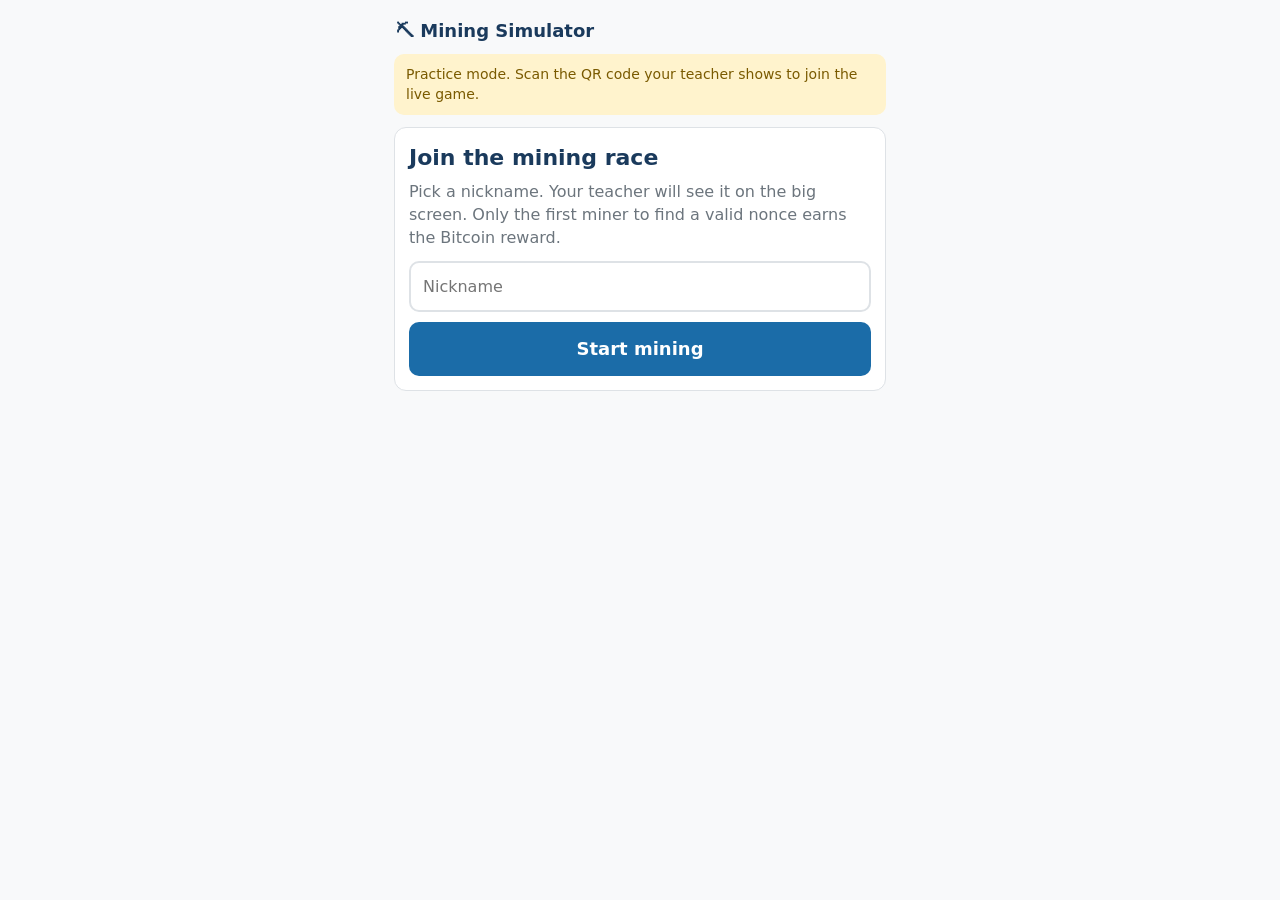
<file: index.html>
<!doctype html>
<html lang="en">
<head>
<meta charset="utf-8">
<meta name="viewport" content="width=device-width,initial-scale=1">
<title>Mining Simulator</title>
<link rel="stylesheet" href="style.css">
</head>
<body class="student">
<main class="wrap">
  <header class="top"><div class="brand">⛏ Mining Simulator</div><div id="who" class="who"></div></header>

  <div id="banner" class="banner hidden"></div>

  <section id="join" class="card hidden">
    <h1>Join the mining race</h1>
    <p style="margin:0 0 12px;color:#6c757d">Pick a nickname. Your teacher will see it on the big screen. Only the first miner to find a valid nonce earns the Bitcoin reward.</p>
    <form id="joinForm">
      <input id="nick" maxlength="20" autocomplete="off" placeholder="Nickname" aria-label="Nickname" required>
      <button class="btn wide" type="submit">Start mining</button>
    </form>
  </section>

  <section id="play" class="hidden">
    <div id="status" class="status"></div>
    <div id="practiceBar" class="tabs hidden"></div>
    <div id="lobbyMsg" class="card hidden" style="text-align:center;color:#6c757d">Keep this page open. The teacher will start the first round soon.</div>

    <div id="winnerBox" class="winner hidden"></div>
    <div id="blockMount"></div>
    <div id="result" aria-live="polite"></div>

    <div id="sideBox" class="card hidden">
      <h2>Round 2: which side are you on?</h2>
      <div class="seg">
        <button type="button" class="btn ghost" data-side="odd">Odd nonces</button>
        <button type="button" class="btn ghost" data-side="even">Even nonces</button>
      </div>
    </div>

    <button type="button" id="submitBtn" class="btn gold wide hidden"></button>
    <div id="note" class="note"></div>

    <div class="card" id="triesCard">
      <h2>Your tries <span id="count" style="color:#6c757d;font-weight:400"></span></h2>
      <div id="tries" class="chips"></div>
    </div>
  </section>
</main>
<script>
function scriptFailed(){var b=document.getElementById('banner');b.className='banner';b.innerHTML='The page scripts failed to load, so nothing can run. Open <a href="debug.html"><b>debug.html</b></a> to see exactly what is wrong.';}
setTimeout(function(){var j=document.getElementById('join'),p=document.getElementById('play');if(j.classList.contains('hidden')&&p.classList.contains('hidden'))scriptFailed();},3000);
</script>
<script type="module" src="student.js" onerror="scriptFailed()"></script>
</body>
</html>
</file>
<file: style.css>
:root{--navy:#1a3a5c;--blue:#1b6ca8;--gold:#d4720a;--purple:#5a189a;--green:#1e7b4b;--red:#c0392b;--ink:#212529;--mute:#6c757d;--line:#dee2e6;--bg:#f8f9fa;--card:#fff}
*{box-sizing:border-box}
html{-webkit-text-size-adjust:100%}
body{margin:0;background:var(--bg);color:var(--ink);font:16px/1.45 system-ui,-apple-system,"Segoe UI",Roboto,Helvetica,Arial,sans-serif}
.hidden{display:none!important}
.wrap{max-width:520px;margin:0 auto;padding:12px 14px 40px}
.top{display:flex;justify-content:space-between;align-items:center;padding:6px 2px 10px}
.brand{font-weight:800;color:var(--navy);font-size:18px}
.who{font-size:14px;color:var(--mute)}
.who button{background:none;border:0;color:var(--blue);text-decoration:underline;font:inherit;cursor:pointer;padding:0 0 0 6px}
h1{font-size:22px;margin:0 0 6px;color:var(--navy)}
h2{font-size:15px;margin:0 0 8px;color:var(--navy)}
.card{background:var(--card);border:1px solid var(--line);border-radius:12px;padding:14px;margin:0 0 12px}
.status{border-radius:12px;padding:12px 14px;margin:0 0 12px;font-weight:700;background:#e8f4fd;color:var(--navy);border:1px solid #b9dcf3;display:flex;justify-content:space-between;gap:10px;align-items:center}
.status.wait{background:#fff3cd;border-color:#f1d98a;color:#7a5a00}
.status.closed{background:#eceff1;border-color:var(--line);color:var(--mute)}
.status .timer{font-variant-numeric:tabular-nums;font-size:20px}
.status .timer.low{color:var(--red)}
.rule .big{font-weight:800;color:var(--navy)}
.rule .formula{font-size:17px;margin:2px 0 6px;font-weight:700;color:var(--navy)}
.rule .target{color:var(--blue);font-weight:700}
.rule .ex{color:var(--mute);font-size:14px;margin-top:6px}
label{display:block;font-weight:700;margin-bottom:6px;color:var(--navy)}
input[type=text],input[type=number],input:not([type]){width:100%;font:inherit;padding:12px 12px;border:2px solid var(--line);border-radius:10px;background:#fff}
input:focus{outline:none;border-color:var(--blue)}
.row{display:flex;gap:8px}
.row input{flex:1;min-width:0;font-size:22px;font-weight:700;text-align:center}
.btn{font:inherit;font-weight:700;border:0;border-radius:10px;padding:12px 16px;cursor:pointer;color:#fff;background:var(--blue)}
.btn:disabled{opacity:.45;cursor:not-allowed}
.btn.gold{background:var(--gold)}
.btn.green{background:var(--green)}
.btn.ghost{background:#fff;color:var(--navy);border:2px solid var(--line)}
.btn.wide{width:100%;margin-top:10px;font-size:18px;padding:14px}
.result{margin-top:12px;border-radius:10px;padding:12px;background:#f1f3f5}
.result .work{font-size:18px;font-weight:700;color:var(--navy)}
.result .step{color:var(--mute);margin:2px 0 8px}
.result .verdict{font-weight:800;font-size:18px}
.result.ok{background:#d8f3dc}.result.ok .verdict{color:var(--green)}
.result.bad{background:#fdecea}.result.bad .verdict{color:var(--red)}
.note{margin-top:10px;font-size:14px;color:var(--mute)}
.note.warn{color:#8a5a00;font-weight:700}
.note.good{color:var(--green);font-weight:700}
.chips{display:flex;flex-wrap:wrap;gap:6px}
.chip{border-radius:999px;padding:4px 10px;font-size:14px;font-weight:700;background:#fdecea;color:var(--red)}
.chip.ok{background:#d8f3dc;color:var(--green)}
.seg{display:flex;gap:8px}
.seg button{flex:1}
.seg .on{background:var(--purple);color:#fff;border-color:var(--purple)}
.tabs{display:flex;gap:6px;margin-bottom:12px}
.tabs button{flex:1;padding:10px 6px}
.tabs .on{background:var(--navy);color:#fff;border-color:var(--navy)}
.banner{font-size:14px;padding:10px 12px;border-radius:10px;background:#fff3cd;color:#7a5a00;margin-bottom:12px}

/* ---------- block card (students + teacher) ---------- */
.mono{font-family:ui-monospace,SFMono-Regular,Menlo,Consolas,monospace}
.block{background:#fff;border:2px solid var(--blue);border-radius:12px;overflow:hidden;margin:0 0 12px}
.block.tampered{border-color:var(--red)}
.bhead{display:flex;justify-content:space-between;gap:8px;align-items:center;background:var(--blue);color:#fff;padding:10px 12px;font-weight:800}
.block.tampered .bhead{background:var(--red)}
.bhead small{font-weight:600;opacity:.8;margin-left:4px}
.btag{font-size:13px;font-weight:700;background:rgba(255,255,255,.18);border-radius:999px;padding:3px 10px;white-space:nowrap}
.brow{display:flex;gap:10px;padding:8px 12px;border-top:1px solid var(--line);align-items:flex-start}
.bl{flex:0 0 108px;font-size:13px;font-weight:700;color:var(--mute);padding-top:2px}
.bv{flex:1;min-width:0;word-break:break-word}
.bv .changed{background:#fdecea;color:var(--red);border-radius:4px;padding:0 4px}
.tx{font-size:14px;color:#495057}
.tx.edited{color:var(--red);background:#fdecea;border-radius:4px;padding:0 4px}
.tx em{font-style:normal;font-size:12px;font-weight:800;text-transform:uppercase}
.more{font-size:13px;color:var(--mute)}
.brow.data{background:#fff3cd}
.bigdata{font-size:24px;font-weight:800;color:var(--gold);margin-right:8px}
.brow.data small{color:#7a5a00}
.brow.nonce{background:#eef6fd}
.nform{display:flex;gap:8px}
.nform input{flex:1;min-width:0;font-size:22px;font-weight:700;text-align:center;padding:10px}
.ph{color:var(--mute);font-style:italic}
.brow.hash{background:#f1f3f5}
.formula{font-size:14px;font-weight:700;color:var(--navy)}
.hashval{font:800 34px/1.1 ui-monospace,SFMono-Regular,Menlo,Consolas,monospace;margin:4px 0;color:var(--navy)}
.hashval.ok{color:var(--green)}.hashval.bad{color:var(--red)}
.hashwork{font-size:14px;color:var(--mute)}
.breward{padding:10px 12px;background:#fff8e6;border-top:1px solid var(--line);font-size:14px;color:#7a5a00}
.verdict{margin:0 0 12px;padding:10px 12px;border-radius:10px;font-weight:800}
.verdict.ok{background:#d8f3dc;color:var(--green)}.verdict.bad{background:#fdecea;color:var(--red)}
.winner{margin:0 0 12px;padding:12px 14px;border-radius:12px;background:#fff6dc;border:2px solid #f5c542;font-weight:700;color:#7a5a00}
.winner b{color:var(--navy)}
.task{margin:0 0 12px;padding:12px 14px;border-radius:12px;background:#e8f4fd;border:1px solid #b9dcf3;color:var(--navy);font-weight:700}
.balance{font-weight:800;color:var(--gold)}

/* ---------- teacher dashboard ---------- */
body.host .wrap{max-width:1500px}
body.host .top{padding-bottom:6px}
.codechip{background:#eef3f8;border-radius:999px;padding:4px 12px;font-weight:800;letter-spacing:2px;color:var(--navy);margin-right:8px}
.toprow{display:grid;grid-template-columns:330px 1fr;gap:14px;align-items:start;margin-bottom:12px}
@media(max-width:900px){.toprow{grid-template-columns:1fr}}
.qrbox{display:flex;gap:24px;align-items:center;justify-content:center;flex-wrap:wrap;padding:16px}
.qrbox .qrimg{width:250px;flex:0 0 250px}
.qrbox svg{width:100%;height:auto;display:block;border:1px solid var(--line);border-radius:10px}
.qrbox .qrtext{max-width:420px}
.qrbox .qrtext h2{font-size:26px;margin:0 0 6px}
.qrbox .url{word-break:break-all;font-size:14px;color:var(--mute);margin-top:6px}
.qrbox .code{font-size:34px;font-weight:800;letter-spacing:4px;color:var(--navy)}
.qrbox .hint{margin-top:10px;color:var(--ink);font-size:17px}
.bigtimer{font-size:44px;font-weight:800;text-align:center;font-variant-numeric:tabular-nums;color:var(--navy);line-height:1.1}
.bigtimer.low{color:var(--red)}
.bigtimer small{display:block;font-size:14px;font-weight:700;color:var(--mute)}
.rrow{display:grid;grid-template-columns:1fr 78px 64px;gap:6px;margin-top:8px}
.rrow .btn{padding:10px 6px;font-size:15px}
.rrow .rsel.on{outline:3px solid #ffd27a;background:var(--navy);color:#fff;border-color:var(--navy)}
.rrow .rstart{background:var(--green)}
.rrow .rend{background:var(--red)}
.rrow .rdone{font-size:11px;text-align:center;color:var(--mute);grid-column:1/-1;margin-top:-2px}
.sum{display:flex;flex-wrap:wrap;gap:8px;margin:0 0 10px}
.pill{background:#eef3f8;border-radius:999px;padding:6px 12px;font-weight:700;color:var(--navy);font-size:15px}
.pill.g{background:#d8f3dc;color:var(--green)}
.pill.y{background:#fff6dc;color:#7a5a00}
.blockhost{padding:10px}
.blockhost .block{margin:0}
.blockhost .bhead{font-size:17px;padding:7px 12px}
.blockhost .bl{flex-basis:92px;font-size:12px}
.blockhost .bv{font-size:15px}
.blockhost .tx{font-size:13px}
.blockhost .brow{padding:5px 10px}
.blockhost .hashval{font-size:24px;margin:2px 0}
.blockhost .bigdata{font-size:22px}
.blockhost .breward{padding:6px 12px;font-size:13px}
.blockhost .task,.blockhost .winner{margin:0 0 8px;padding:8px 12px;font-size:15px}
.bgrid{display:grid;grid-template-columns:1fr 1fr}
.bgrid>div:first-child{border-right:1px solid var(--line)}
@media(max-width:900px){.bgrid{grid-template-columns:1fr}.bgrid>div:first-child{border-right:0}}
.lobbymsg{padding:40px 10px;text-align:center;color:var(--mute);font-size:20px}
.board{margin-bottom:0}
.board h2{font-size:18px;margin:0 0 8px}
table{width:100%;border-collapse:collapse;font-size:17px}
th,td{padding:6px 10px;text-align:left;border-bottom:1px solid var(--line)}
th{font-size:13px;text-transform:uppercase;letter-spacing:.04em;color:var(--mute);position:sticky;top:0;background:#fff}
tr.lead td{background:#fff6dc;font-weight:800}
td.num,th.num{font-variant-numeric:tabular-nums;text-align:right}
.won{color:var(--green);font-weight:800}
.late{color:#7a5a00}
.none{color:#adb5bd}
.btc{font-weight:800;color:var(--gold)}
.empty{color:var(--mute);padding:18px 4px;text-align:center}
.key{font-size:14px;color:var(--mute);margin-top:10px}

/* lobby: who has joined */
.players{flex:1 1 100%;border-top:1px solid var(--line);padding-top:12px;margin-top:4px;text-align:left}
.players h3{margin:0 0 8px;font-size:16px;color:var(--navy)}
.pchips{display:flex;flex-wrap:wrap;gap:8px}
.pchip{display:inline-block;background:#fff;border:2px solid var(--line);border-bottom-width:4px;border-radius:10px;padding:4px 12px;font-weight:700;color:var(--navy);font-size:16px;animation:pop .25s ease-out}
@keyframes pop{from{transform:scale(.7);opacity:0}to{transform:scale(1);opacity:1}}
.boardhead{display:flex;justify-content:space-between;align-items:center;gap:10px;margin-bottom:8px}
.boardhead h2{margin:0}

/* instruction under the nonce, solution reveal */
.ntask{margin-top:8px;font-size:14px;font-weight:700;color:var(--navy);background:#e8f4fd;border:1px solid #b9dcf3;border-radius:8px;padding:8px 10px}
.blockhost .ntask{font-size:15px}
.formula.solved{color:var(--green);font-size:16px}
.solnum{font-size:26px;font-weight:800;color:var(--green)}
.solbadge{display:inline-block;background:#d8f3dc;color:var(--green);border-radius:999px;padding:2px 10px;font-size:12px;font-weight:800;margin-bottom:4px}
.players h3{display:flex;align-items:center;gap:10px}
.players h3 button{font-size:13px;padding:5px 10px;margin-left:auto}
</file>
